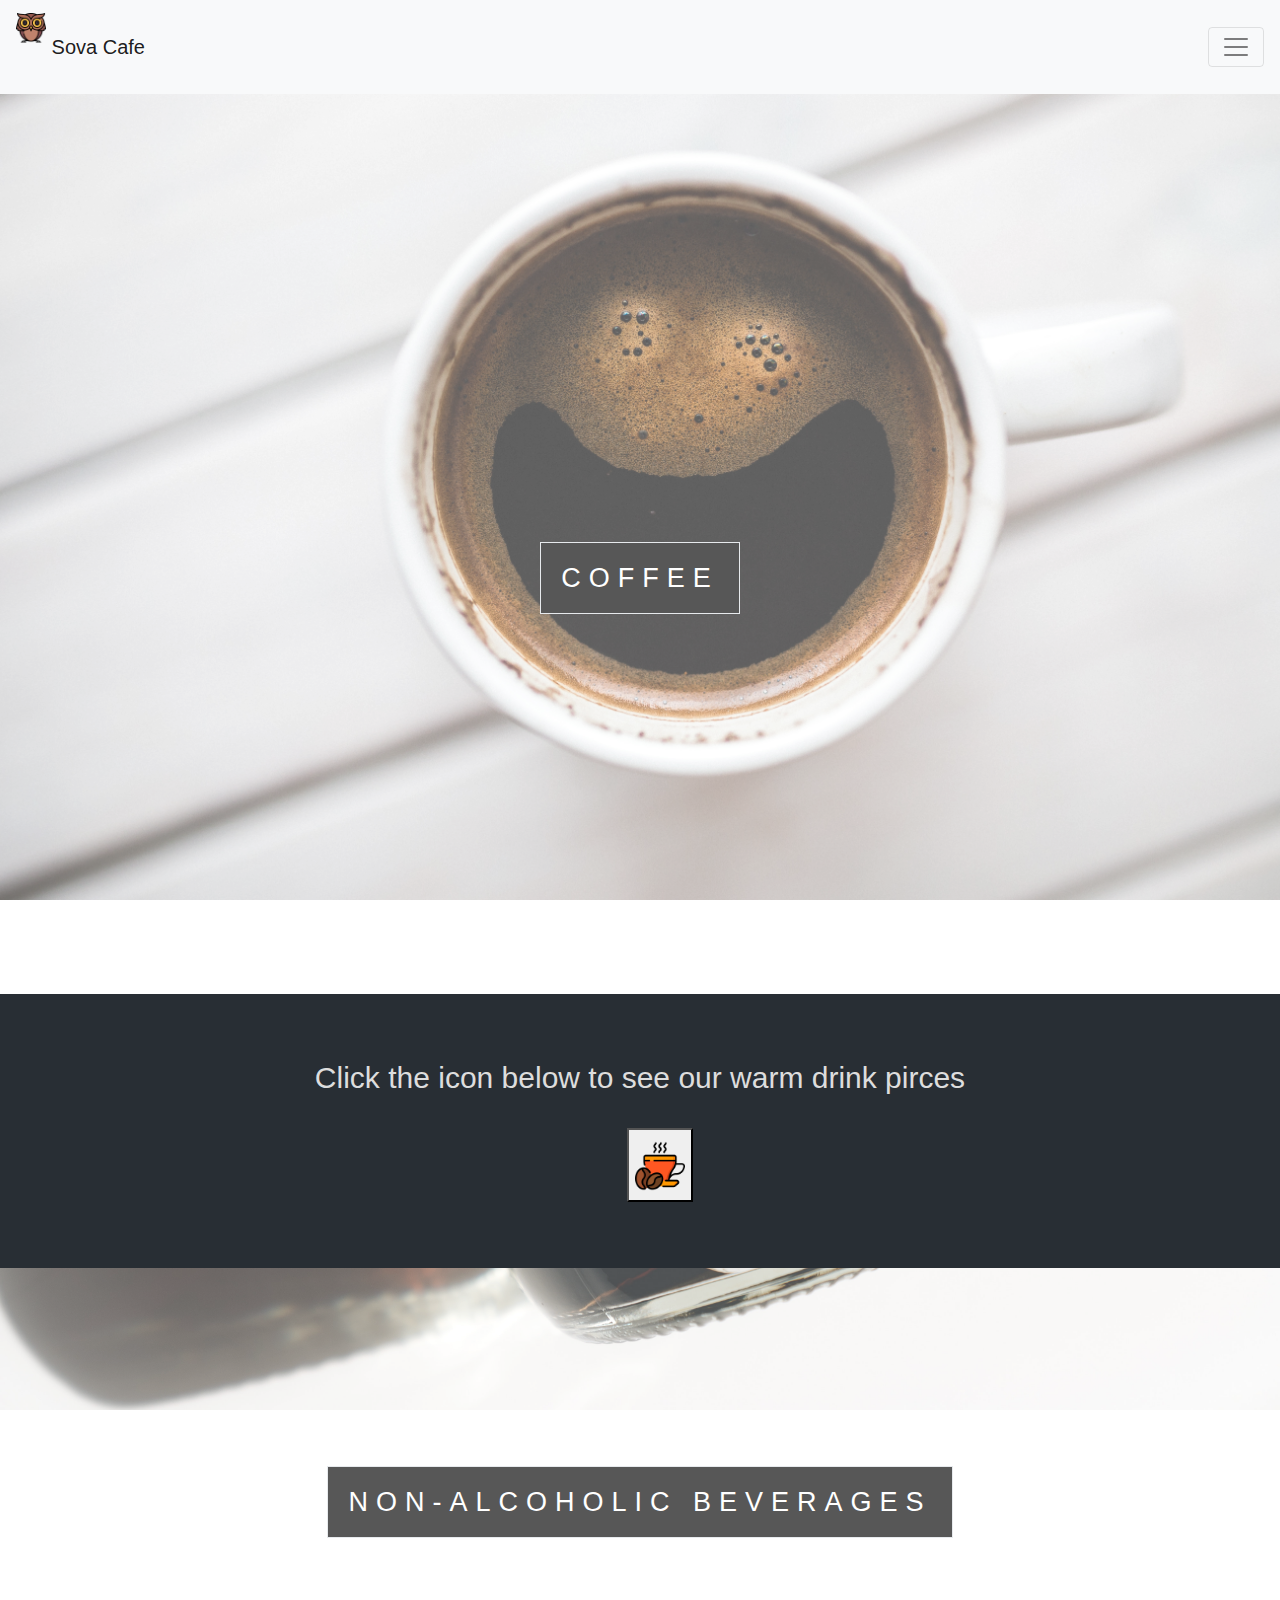
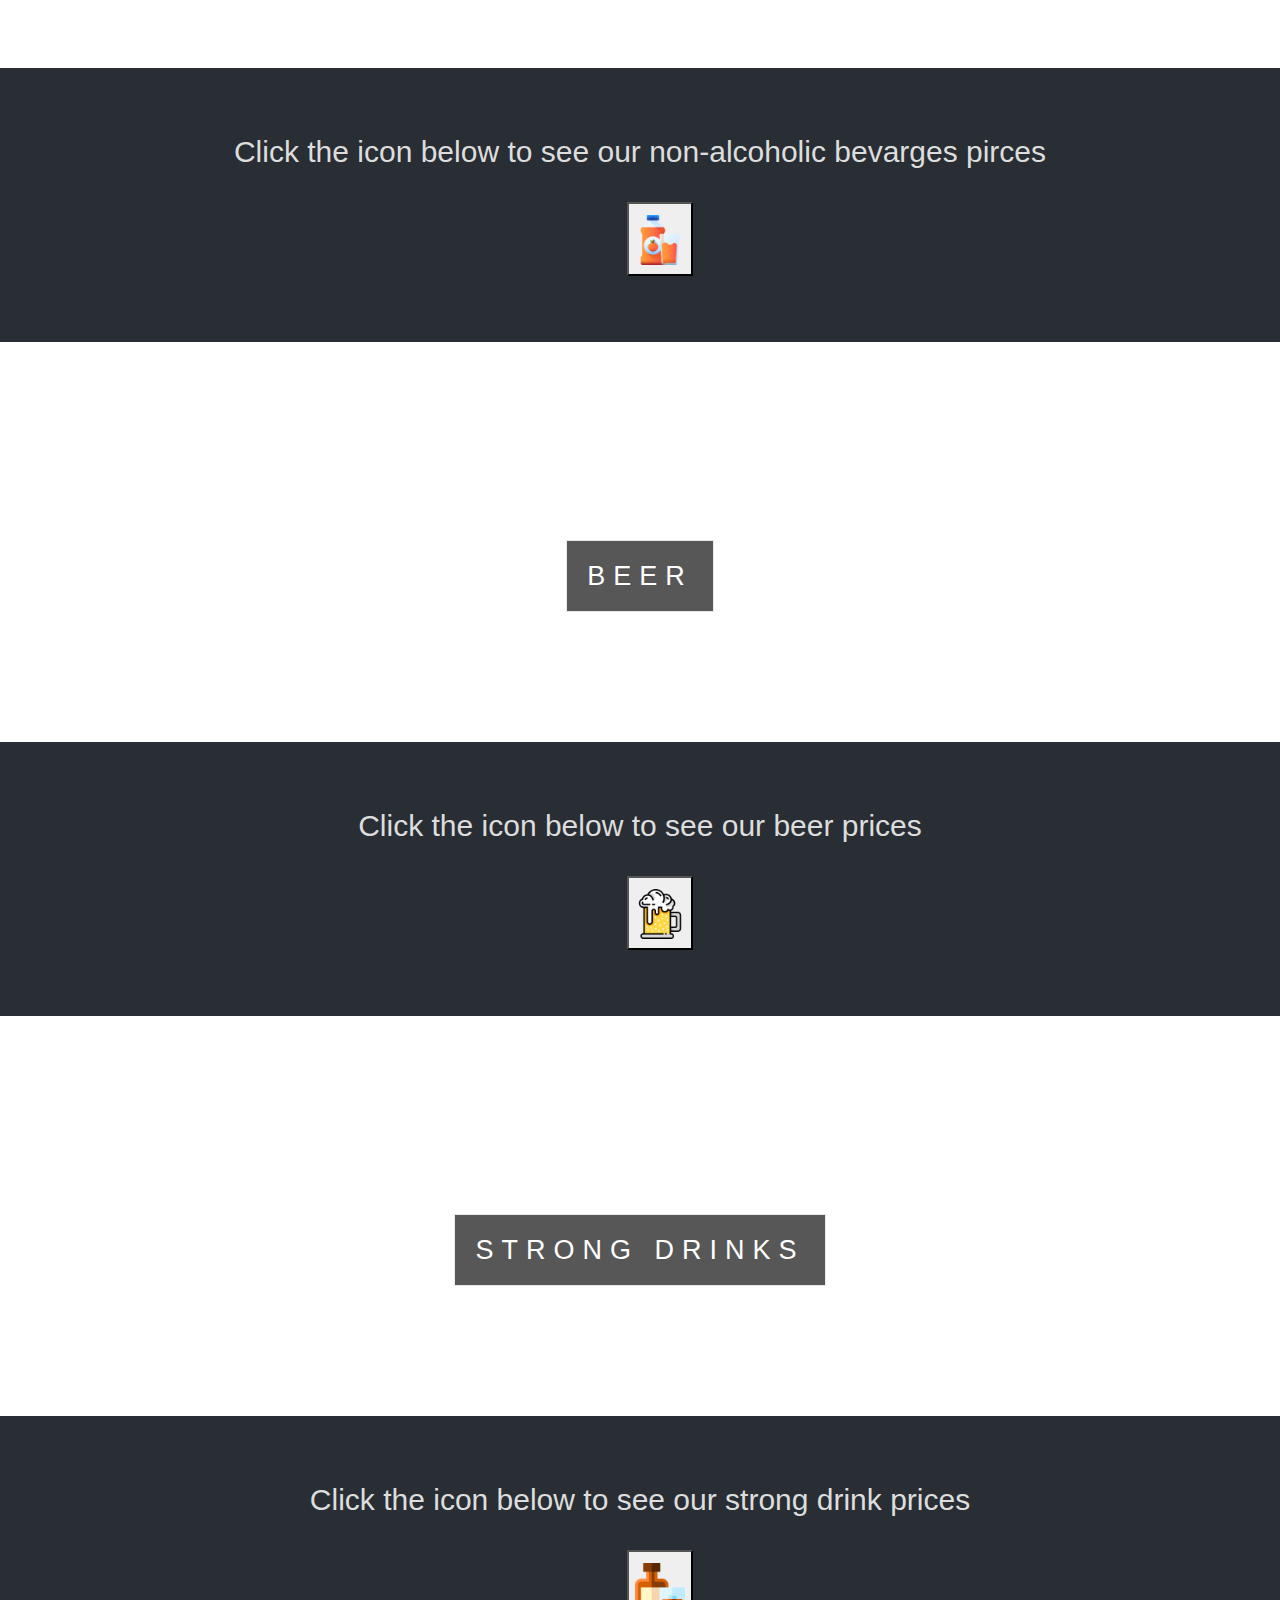
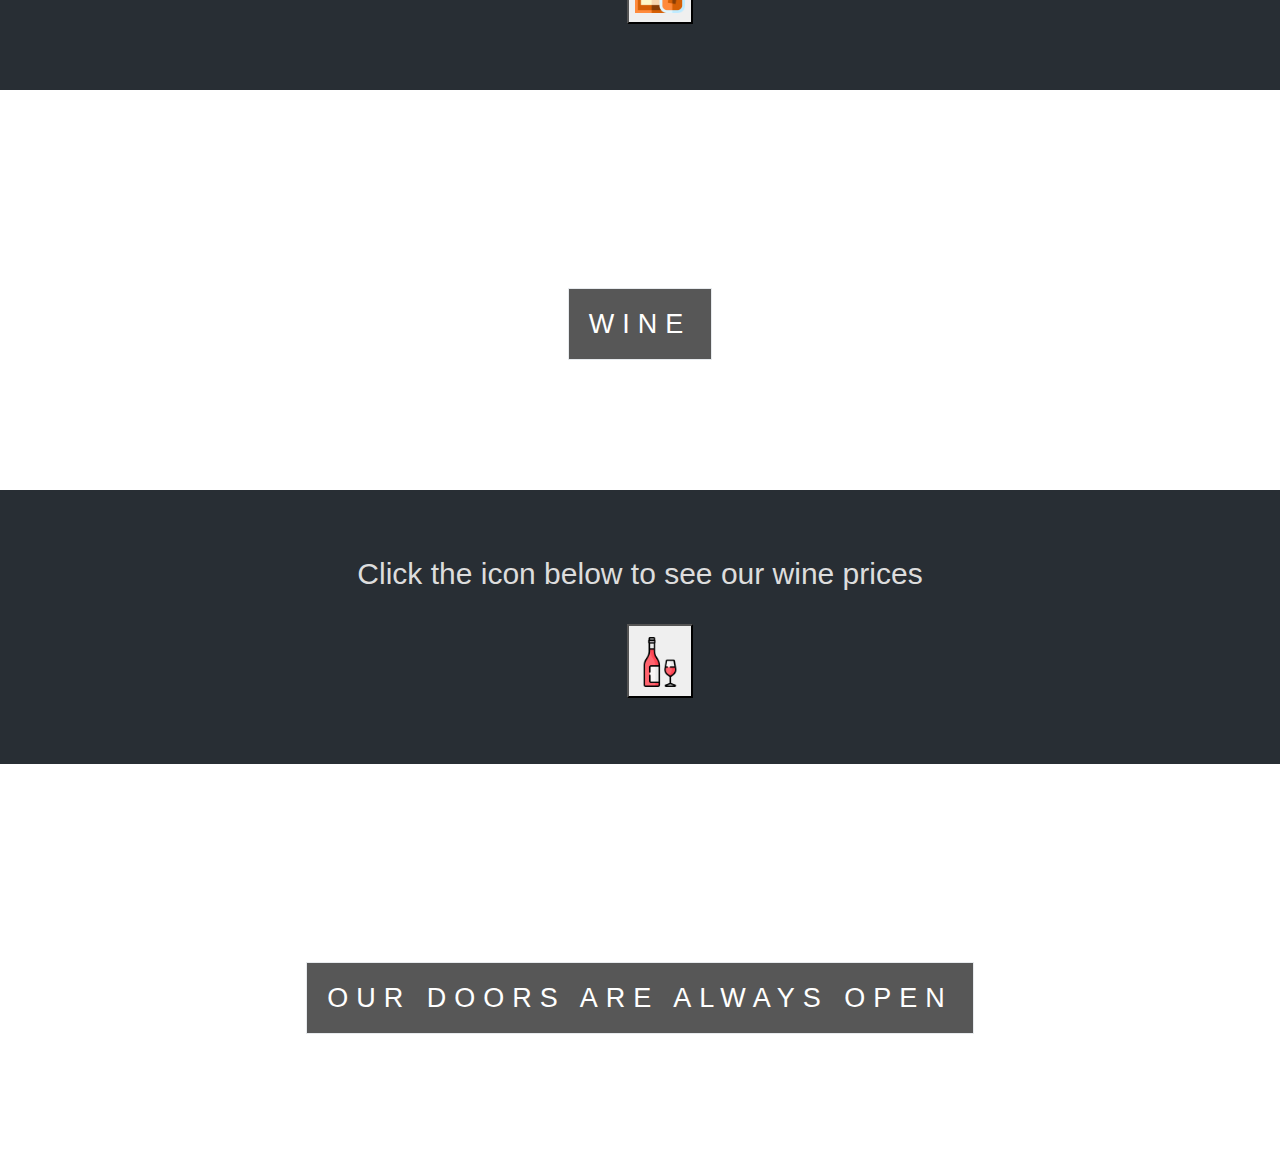
<file: pricingTab.html>
<!DOCTYPE html>
<html lang="en">
<head>
    <meta charset="UTF-8">
    <meta http-equiv="X-UA-Compatible" content="IE=edge">
    <meta name="viewport" content="width=device-width, initial-scale=1.0">
    <title>Sova cafe</title>
    <!--<link rel="stylesheet" type="text/css" href="style.css">-->
      
        
      <meta name="viewport" content="width=device-width, initial-scale=1, shrink-to-fit=no">
    
        <!-- Bootstrap CSS -->
        <link rel="stylesheet" href="https://stackpath.bootstrapcdn.com/bootstrap/4.3.1/css/bootstrap.min.css" integrity="sha384-ggOyR0iXCbMQv3Xipma34MD+dH/1fQ784/j6cY/iJTQUOhcWr7x9JvoRxT2MZw1T" crossorigin="anonymous">
        <link rel="stylesheet" type="text/css" href="pricingStyles.css">  
        
</head>
<body>
    <!--Navigation bar-->
    <nav class="navbar navbar-light bg-light">
        <a class="navbar-brand" href="#">
          <img src="owl.png" width="30" height="30" class="d-inline-block align-top" alt="">
          Sova Cafe
        </a>
        <button class="navbar-toggler" type="button" data-toggle="collapse" data-target="#navbarNav" aria-controls="navbarNav" aria-expanded="false" aria-label="Toggle navigation">
            <span class="navbar-toggler-icon"></span>
          </button>
          <div class="collapse navbar-collapse" id="navbarNav">
            <ul class="navbar-nav">
                <li class="nav-item active">
                    <a class="nav-link" href="index.html">Home<span class="sr-only">(current)</span></a>
                  </li>
              <li class="nav-item active">
                <a class="nav-link" href="pricingTab.html">Pricing <span class="sr-only">(current)</span></a>
              </li>
             
             
              
            </ul>
          </div>
      </nav>
      <!--Paralax-->
    <div class="pimg1">
       <div class="ptext">
           <span class="border">
            Coffee
           </span>
       </div>
    </div>

    <section class="section section-dark">
        <p style="font-size:30px ;">Click the icon below to see our warm drink pirces</p>
        <ul class="accordion"> 
            <li id="li"> 
            <button class="accordion-control"><img id ="details-images-formating"src="coffee.png" alt="name icon"></button> 
            <div class="accordion-panel"><p>
                                         <pre class="pre">Espresso..................................1,50KM<br></pre>
                                         <pre class="pre">Espresso(milk/scream).....................1,50KM<br></pre>
                                         <pre class="pre">Large Espresso(milk/cream)................2,00KM<br></pre>
                                         <pre class="pre">Latte Macchiato...........................3,00KM<br></pre>
                                         <pre class="pre">Cappucino.................................2,50KM<br></pre>
                                         <pre class="pre">Nescafe(classic)..........................2,00KM<br></pre>
                                         <pre class="pre">Nescaffe(aroma)...........................2,50KM<br></pre>
                                         <pre class="pre">Ice Nescafe...............................3,00KM<br></pre>
                                         <pre class="pre">Tea.......................................1,50KM<br></pre>
                                         <pre class="pre">Hot Cocoa.................................3,50KM</pre>
                                         
                                         </p> </div> 
            </li> 
            </ul>
    </section>
    <div class="pimg2">
        <div class="ptext">
            <span class="border">
              Non-alcoholic beverages
            </span>
        </div>
     </div>
     <section class="section section-dark">
        <p style="font-size:30px ;">Click the icon below to see our non-alcoholic bevarges pirces</p>
        <ul class="accordion"> 
            <li id="li"> 
            <button class="accordion-control"><img id="details-images-formating" src="orange-juice.png" alt="Location icon"></button> 
            <div class="accordion-panel"><p>
                                         <pre class="pre">Coca-Cola..........................0,25l  3,00KM<br></pre>
                                         <pre class="pre">Coca-Cola Zero.....................0,25l  3,00KM<br></pre>
                                         <pre class="pre">Coca-Cola Zero Lemon...............0,25l  3,00KM<br></pre>
                                         <pre class="pre">Fanta Orange.......................0,25l  3,00KM<br></pre>
                                         <pre class="pre">Fanta Orange Zero..................0,25l  3,00KM<br></pre>
                                         <pre class="pre">Schweepes Bitter Lemon.............0,25l  3,00KM<br></pre>
                                         <pre class="pre">Schweepes Tonic water..............0,25l  3,00KM<br></pre>
                                         <pre class="pre">Schweepes Tangerine................0,25l  3,00KM<br></pre>
                                         <pre class="pre">Schweepes Pineapple Basil..........0,25l  3,00KM<br></pre>
                                         <pre class="pre">Sprite.............................0,25l  3,00KM<br></pre>
                                         <pre class="pre">Cappy Naranča Nektar...............0.20l  3,00KM<br></pre>
                                         <pre class="pre">Cappy Jabuka(Apple)................0,20l  3,00KM<br></pre>
                                         <pre class="pre">Cappy Breskva(Peach)...............0,20l  3,00KM<br></pre>
                                         <pre class="pre">Cappy Jagoda(Strawberry)...........0,20l  3,00KM<br></pre>
                                         <pre class="pre">Cappy crna ribzla(Blueberry).......0,20l  3,00KM<br></pre>
                                         <pre class="pre">Cappy Ananas(Pineapple)............0,20l  3,00KM<br></pre>
                                         <pre class="pre">Çappy Multivitamin.................0,20l  3,00KM<br></pre>
                                         <pre class="pre">Fuzetea Breskva(Peaches)...........0,25l  3,00KM<br></pre>
                                         <pre class="pre">Fuzetea Šumsko voće(Forest fruit)..0,25l  3,00KM<br></pre>
                                         <pre class="pre">Olimpija Water.....................0,33l  2,00KM<br></pre>
                                         <pre class="pre">Burn Original......................0,25l  4,00KM<br></pre>
                                         <pre class="pre">Burn Apple Kiwi....................0,25l  4,00KM<br></pre>
                                         <pre class="pre">Burn Passion Punch.................0,25l  4,00KM<br></pre>
                                         <pre class="pre">Cockta.............................0,25l  3,00KM<br></pre>
                                         <pre class="pre">Orangina...........................0,25l  3,00KM<br></pre>
                                         <pre class="pre">Flavoured Water....................0,33l  2,50KM<br></pre>
                                         <pre class="pre">Sensation..........................0,25l  2,00KM<br></pre>
                                         <pre class="pre">Red Bull...........................0,25l  5,00KM<br></pre>
                                         <pre class="pre">Cedevita...........................0,25l  2,50KM</pre>
                                         </p></div> 
            </li> 
            </ul>
        </section>
    <div class="pimg3">
        <div class="ptext">
            <span class="border">
             Beer
            </span>
        </div>
     </div>
     <section class="section section-dark">
        <p style="font-size:30px ;">Click the icon below to see our beer prices</p>
        <ul class="accordion"> 
            <li id="li"> 
               <button class="accordion-control"><img id="details-images-formating" src="beer.png" alt="home icon"></button> 
               <div class="accordion-panel"><p> 
                                            <pre class="pre">Stella Artois......................0,33l  3,50KM<br></pre>
                                            <pre class="pre">Heineken...........................0,33l  4,50KM<br></pre>
                                            <pre class="pre">Tuborg.............................0,33l  3,50KM<br></pre>
                                            <pre class="pre">Sarajevsko.........................0,33l  3,00KM<br></pre>
                                            <pre class="pre">Sarajevsko Tamno(Dark).............0,33l  3,00KM<br></pre>
                                            <pre class="pre">Carlsberg..........................0,33l  3,50KM<br></pre>
                                            <pre class="pre">Sommersby..........................0,33l  4,50KM<br></pre>
                                            <pre class="pre">Radler.............................0,33l  3,00KM<br></pre>
                                            <pre class="pre">Kronenbourg........................0,33l  4,00KM<br></pre>
                                            <pre class="pre">Breeved beer(small)............... 0,30l  2,50KM<br></pre>
                                            <pre class="pre">Brewed beer(large).................0,50l  4,00KM</pre></p> </div>
               </li> 
               </ul>
    </section>
    <div class="pimg4">
        <div class="ptext">
            <span class="border">
             Strong drinks
            </span>
        </div>
     </div>
     <section class="section section-dark">
        <p style="font-size:30px ;">Click the icon below to see our strong drink prices</p>
        <ul class="accordion"> <li id="li">
            <button class="accordion-control"><img id="details-images-formating" src="whiskey.png" alt="mail icon"></button> 
            <div class="accordion-panel"> <p>
                                        <pre class="pre">Baileys.............................0,03l  4,00KM<br></pre>
                                        <pre class="pre">Jagermeister........................0,03l  4,00KM<br></pre>
                                        <pre class="pre">Martini.............................0,05l  4,00KM<br></pre>
                                        <pre class="pre">Pelinkovac..........................0,03l  3,00KM<br></pre>
                                        <pre class="pre">Jack Daniels........................0,03l  5,00KM<br></pre>
                                        <pre class="pre">Stock...............................0,03l  3,00KM<br></pre>
                                        <pre class="pre">Gin.................................0,03l  4,00KM<br></pre>
                                        <pre class="pre">Vodka...............................0,03l  4,00KM<br></pre>
                                        <pre class="pre">Tequilla............................0,03l  4,00KM<br></pre>
                                        <pre class="pre">Travarica...........................0,03l  4,00KM<br></pre>
                                        <pre class="pre">Viljamovka..........................0,03l  5,00KM<br></pre>
                                        <pre class="pre">Višnjevača..........................0,05l  4,00KM<br></pre>
                                        <pre class="pre">Lavov...............................0,03l  4,00KM</pre></p>    
                </div> 
            </li> 
        </ul>
    </section>
    <div class="pimg5">
        <div class="ptext">
            <span class="border">
             Wine
            </span>
        </div>
     </div>
     <section class="section section-dark">
        <p style="font-size:30px ;">Click the icon below to see our wine prices</p>
        <ul class="accordion"> 
          <li id = "li"> 
                <button class="accordion-control"><img id="details-images-formating" src="wine.png" alt="phone icon"></button> 
          <div class="accordion-panel"><p>
                                    <pre class="pre">Graševina(small cup).......................4,00KM<br></pre>
                                    <pre class="pre">Graševina(large cup).......................5,00KM<br></pre>
                                    <pre class="pre">Vranac(small cup)..........................4,00KM<br></pre>
                                    <pre class="pre">Vranac(large cup)..........................5,00KM<br></pre>
                                    <pre class="pre">Vranac Pro Corde...........................6,00KM</pre></p> </div> 
          </li> 
        </ul>
    </section>
    <div class="pimg5">
        <div class="ptext">
            <span class="border">
             Our doors are always open
            </span>
        </div>
     </div>
     <script src="https://code.jquery.com/jquery-3.3.1.slim.min.js" integrity="sha384-q8i/X+965DzO0rT7abK41JStQIAqVgRVzpbzo5smXKp4YfRvH+8abtTE1Pi6jizo" crossorigin="anonymous"></script>
        <script src="https://cdnjs.cloudflare.com/ajax/libs/popper.js/1.14.7/umd/popper.min.js" integrity="sha384-UO2eT0CpHqdSJQ6hJty5KVphtPhzWj9WO1clHTMGa3JDZwrnQq4sF86dIHNDz0W1" crossorigin="anonymous"></script>
        <script src="https://stackpath.bootstrapcdn.com/bootstrap/4.3.1/js/bootstrap.min.js" integrity="sha384-JjSmVgyd0p3pXB1rRibZUAYoIIy6OrQ6VrjIEaFf/nJGzIxFDsf4x0xIM+B07jRM" crossorigin="anonymous"></script>
        <script src="https://ajax.googleapis.com/ajax/libs/jquery/3.5.1/jquery.min.js"></script>
        <script>
             $('.accordion').on('click', '.accordion-control', function(e){
        e.preventDefault();
        $(this)
        .next('.accordion-panel')
        .not(':animated')
        .slideToggle();
    });     
        </script>

</body>
</html>
</file>
<file: style.css>
body, html{
    height: 100%;
    margin: 0;
    font-size: 16px;
    font-family:"Lato", sans-serif;
font-weight: 400;
line-height: 1.8cm;
color: #666;
}

.gmap_canvas {
    overflow:hidden;
    background:none!important;
    height:500px;
    width:600px;}
q{font-size: large;}
.pimg1,.pimg2,.pimg3{
    position: relative;
    opacity: 0.70;
    background-position: center;
    background-size: cover;
    background-repeat: no-repeat;
    background-attachment: fixed;
}
.pimg1{
    background-image: url("cafee\ image1.jpg");
    min-height: 100%;

}
.pimg2{
    background-image: url("cafee\ image2.jpg");
    min-height: 400px;
    
}
.pimg3{
    background-image: url("cafee image3.jpg");
    min-height: 400px;
    
}
.section{
    text-align: center;
    padding: 50px 80px;
}
.section-light{
    background-color: #f4f4f4;
    color: #666;

}
.section-dark{
    background-color: #282e34;
    color: #ddd;
}
.ptext{
    position:absolute;
    top:50%;
    width:100%;
    text-align: center;
    color: #000;
    font-size: 27px;
    letter-spacing: 8px;
    text-transform: uppercase;
}
.ptext .border{
    background-color: #111;
    color: #fff;
    padding: 20px;
}
.accordion-panel { 
    display: none;
     } 
    #details-images-formating{
   text-align: center;
   height:20px;}
pre{
    color: #fff;
}
#li{
    list-style: none;

}
</file>
<file: pricingStyles.css>
body, html{
    height: 100%;
    margin: 0;
    font-size: 16px;
    font-family:"Lato", sans-serif;
font-weight: 400;
line-height: 1.8cm;
color: #666;
}
.pre{
    font-size: 30px;
}

.gmap_canvas {
    overflow:hidden;
    background:none!important;
    height:500px;
    width:600px;}
q{font-size: large;}
.pimg1,.pimg2,.pimg3,.pimg4,.pimg5{
    position: relative;
    opacity: 0.70;
    background-position: center;
    background-size: cover;
    background-repeat: no-repeat;
    background-attachment: fixed;
}
.pimg1{
    background-image: url("pricingCofeeBackground.jpg");
    min-height: 100%;

}
.pimg2{
    background-image: url("CocaColaBackground.jpg");
    min-height: 400px;
    
}
.pimg3{
    background-image: url("beerBackground.jpg");
    min-height: 400px;
    
}
.pimg4{
    background-image: url("BalentinesBackground.jpg");
    min-height: 400px;
}
.pimg5{
    background-image: url("wineBackground.jpg");
    min-height: 400px;

}
.section{
    text-align: center;
    padding: 50px 80px;
}
.section-light{
    background-color: #f4f4f4;
    color: #666;

}
.section-dark{
    background-color: #282e34;
    color: #ddd;
}
.ptext{
    position:absolute;
    top:50%;
    width:100%;
    text-align: center;
    color: #000;
    font-size: 27px;
    letter-spacing: 8px;
    text-transform: uppercase;
}
.ptext .border{
    background-color: #111;
    color: #fff;
    padding: 20px;
}
.accordion-panel { 
    display: none;
     } 
    #details-images-formating{
   text-align: center;
   height:50px;}
pre{
    color: #fff;
}
#li{
    list-style: none;

}
</file>
